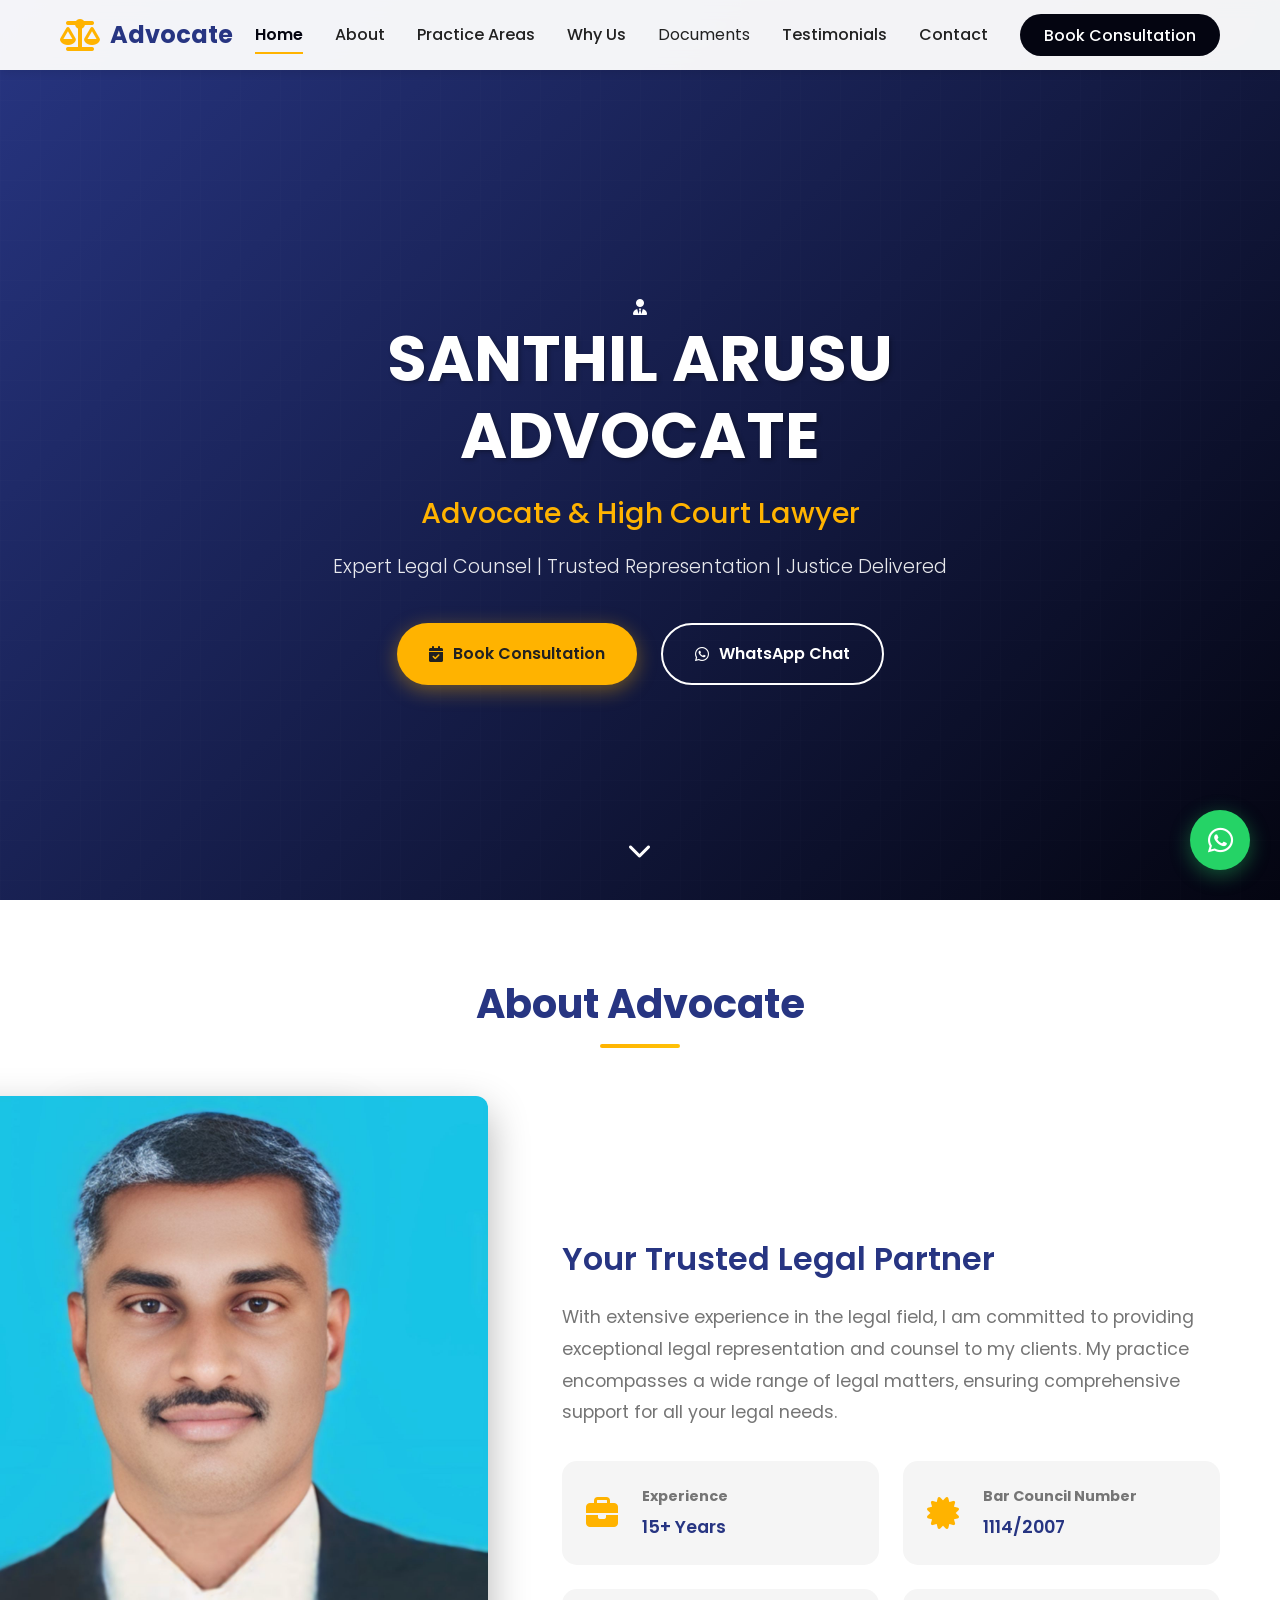
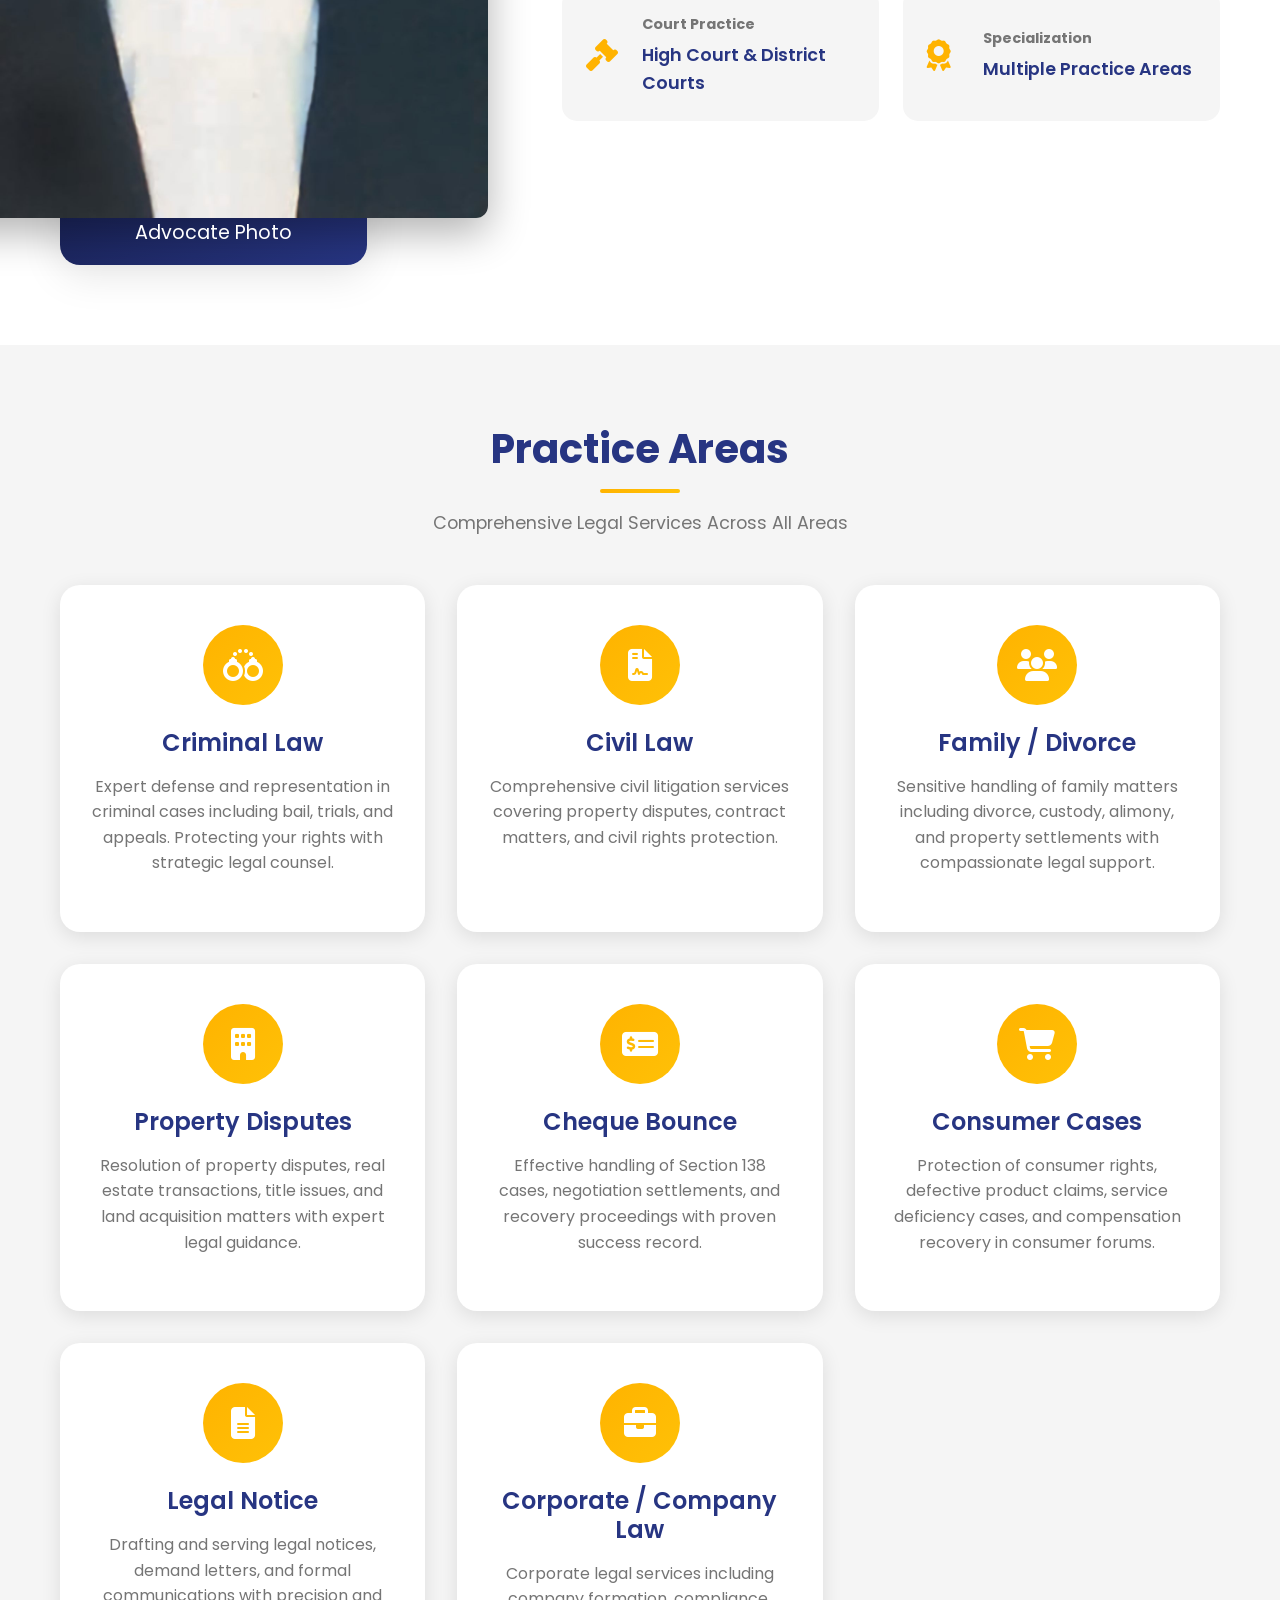
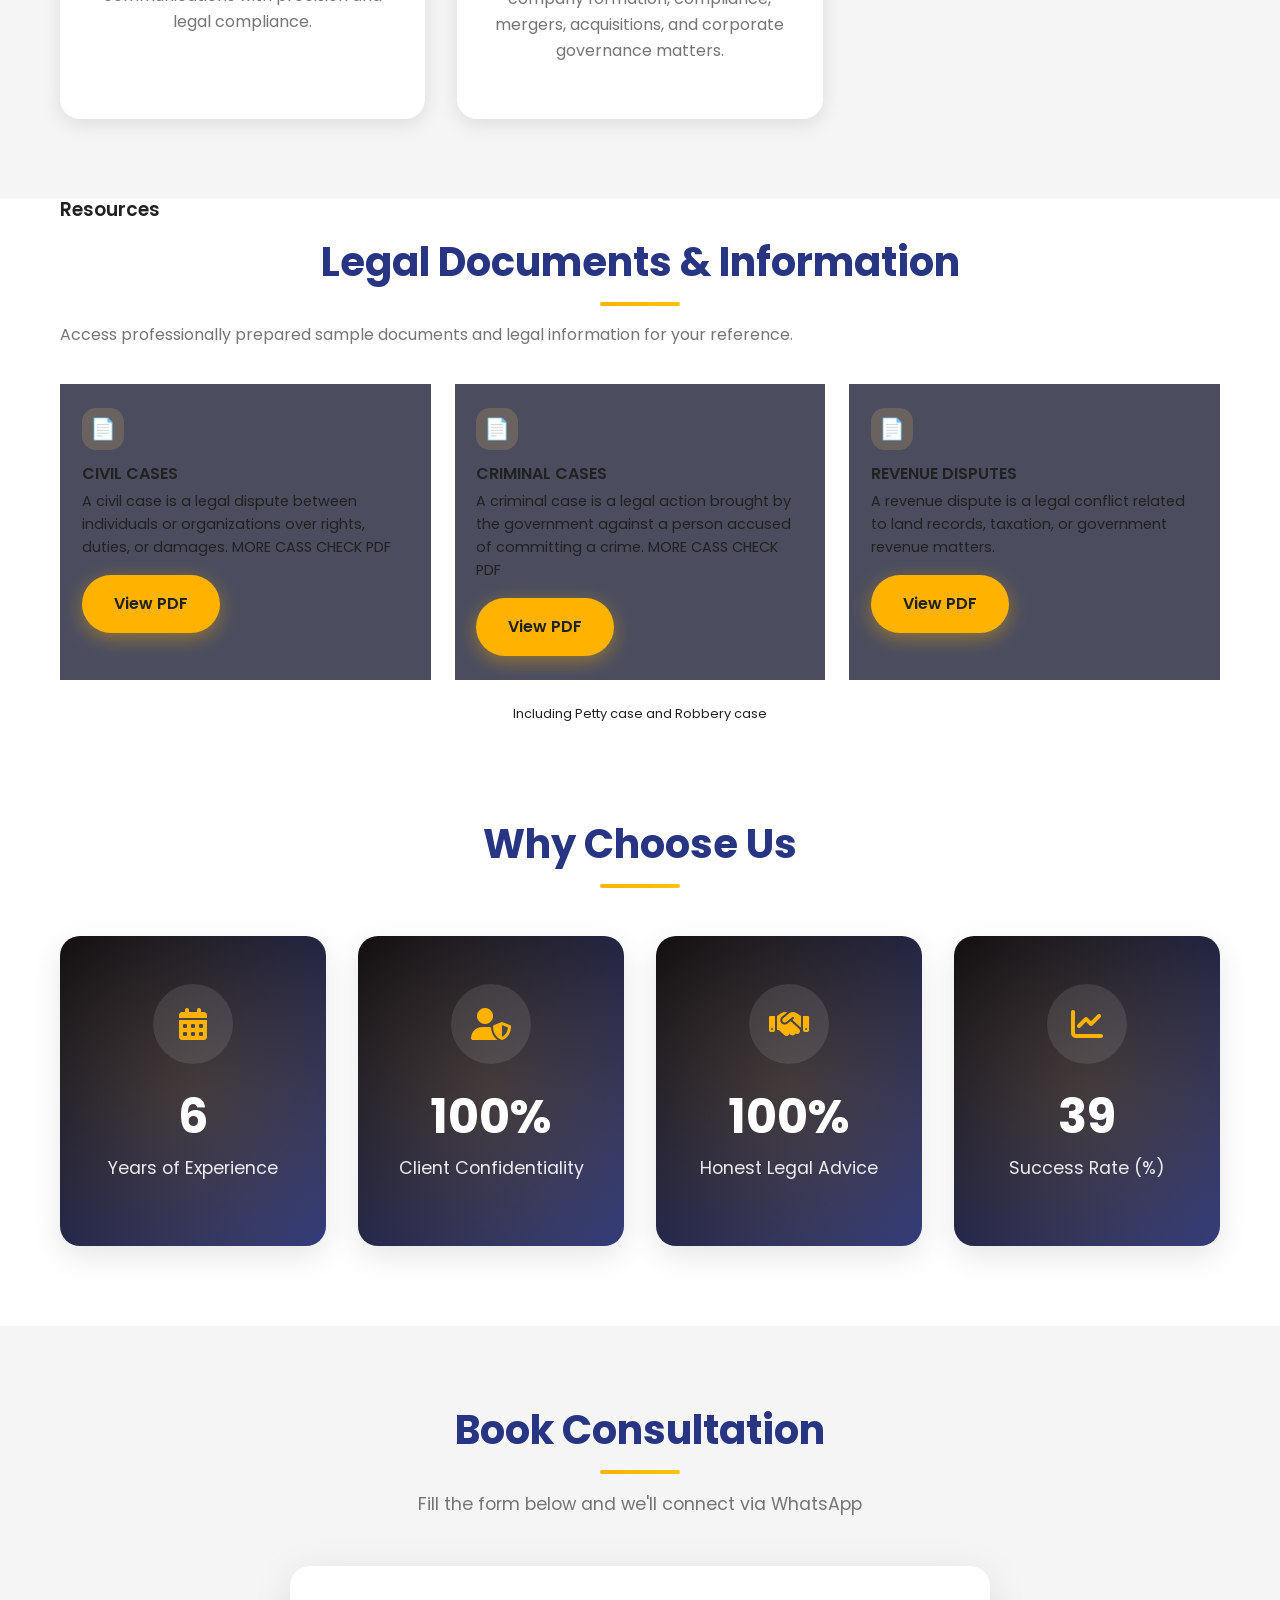
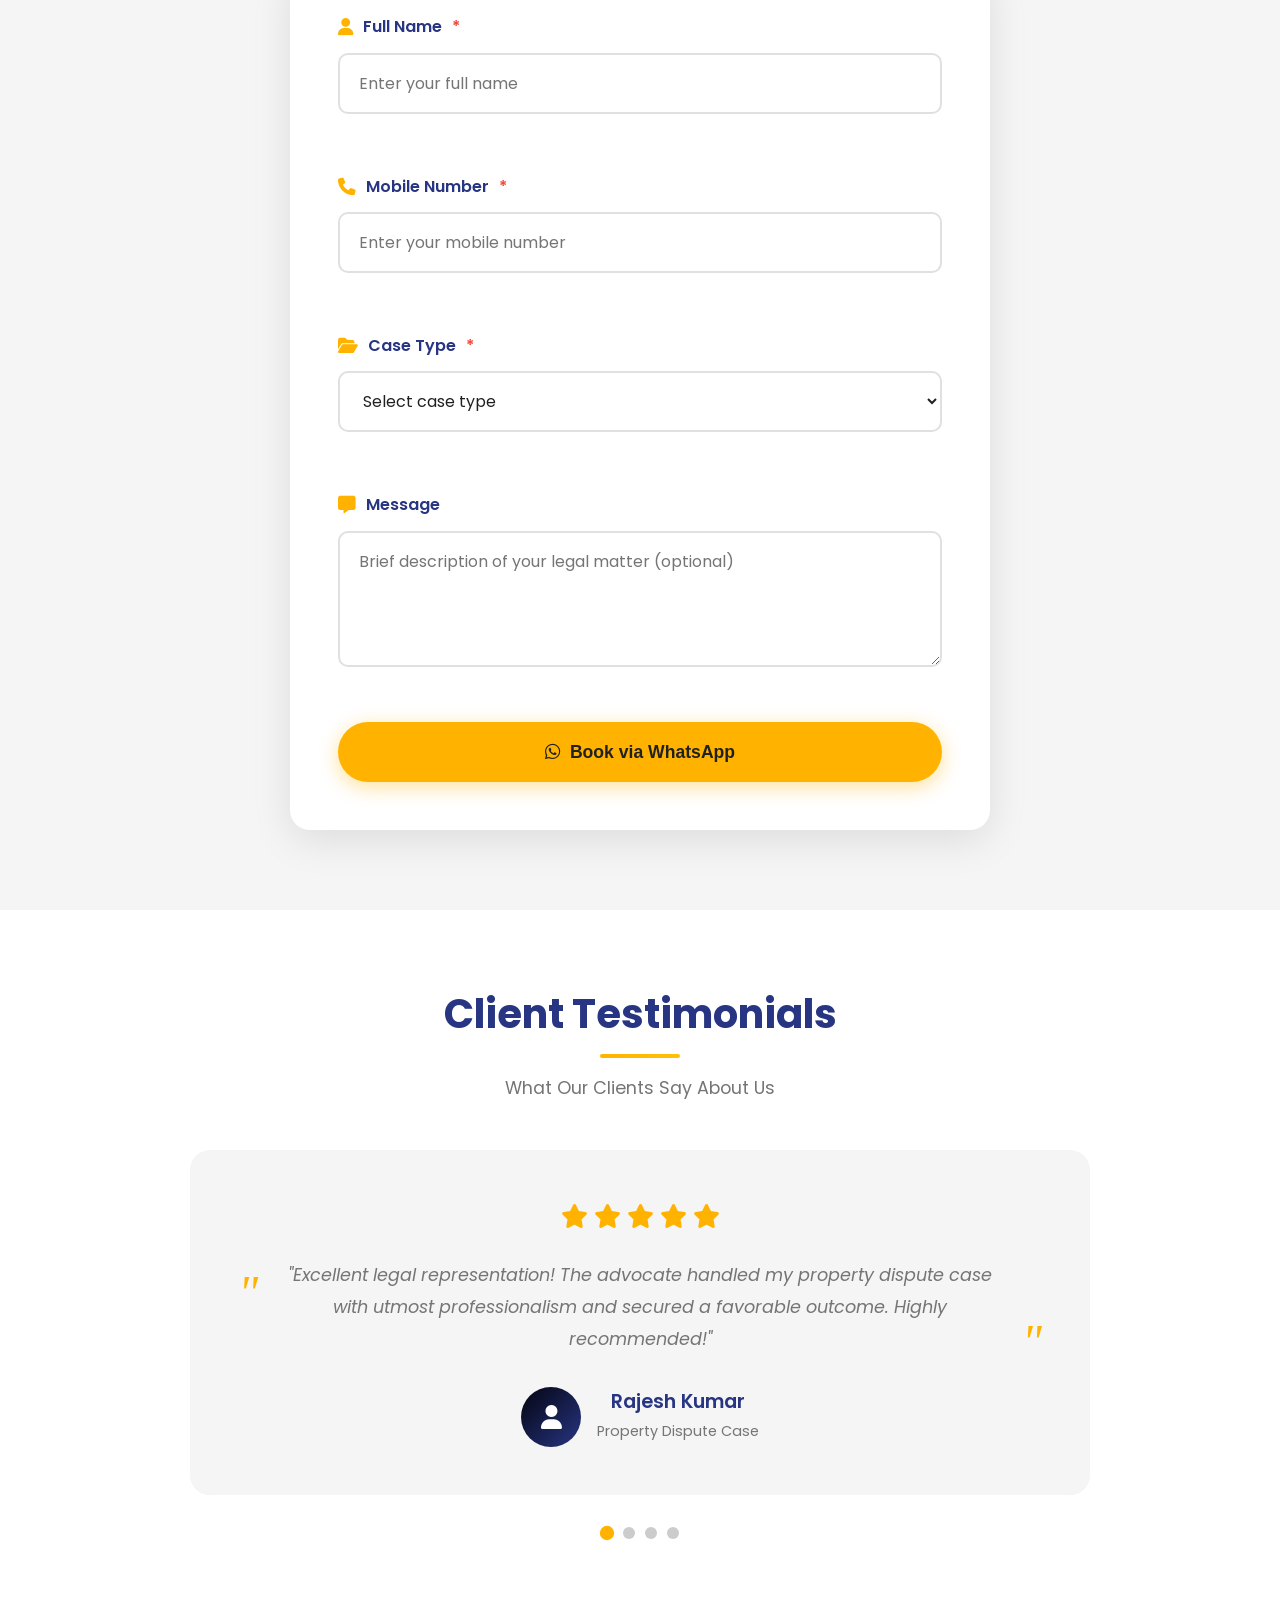
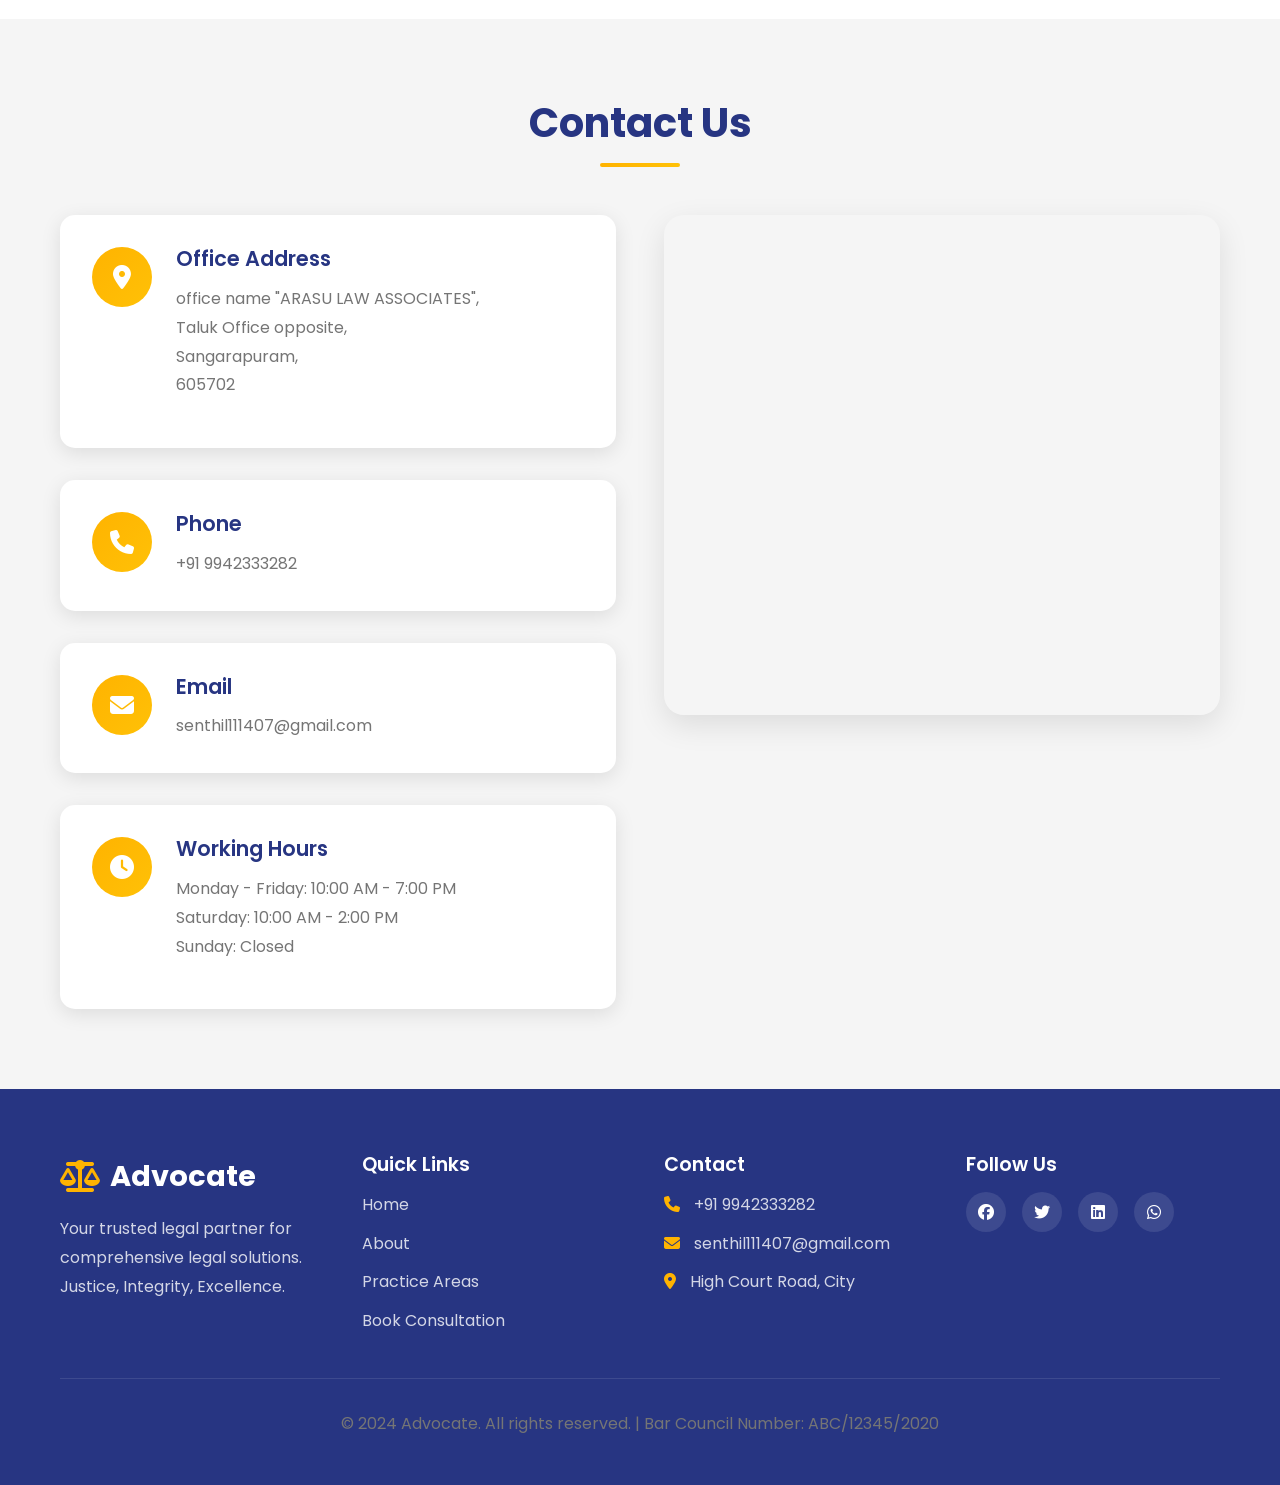
<file: index.html>
<!DOCTYPE html>
<html lang="en">
<head>
    <link rel="icon" href="_.jpeg">
    <meta charset="UTF-8">
    <meta name="viewport" content="width=device-width, initial-scale=1.0">
    <meta name="description" content="Professional Advocate & High Court Lawyer - Expert Legal Consultation Services">
    <title>Advocate Senthil Arusu | High Court Lawyer | Legal Consultation</title>
    <!-- Google Fonts -->
    <link rel="preconnect" href="https://fonts.googleapis.com">
    <link rel="preconnect" href="https://fonts.gstatic.com" crossorigin>
    <link href="https://fonts.googleapis.com/css2?family=Poppins:wght@300;400;500;600;700&family=Roboto:wght@300;400;500;700&display=swap" rel="stylesheet">
    
    <!-- Font Awesome for Icons -->
    <link rel="stylesheet" href="https://cdnjs.cloudflare.com/ajax/libs/font-awesome/6.4.0/css/all.min.css">
    
    <!-- Stylesheet -->
    <link rel="stylesheet" href="style.css">
</head>
<body>
    
    <!-- Navigation -->
    <nav class="navbar" id="navbar">
        <div class="container">
            <div class="nav-wrapper">
                <div class="logo">
                    <i class="fas fa-balance-scale"></i>
                    <span>Advocate </span>
                </div>
                <ul class="nav-menu" id="navMenu">
                    <li><a href="#home" class="nav-link">Home</a></li>
                    <li><a href="#about" class="nav-link">About</a></li>
                    <li><a href="#practice" class="nav-link">Practice Areas</a></li>
                    <li><a href="#why-us" class="nav-link">Why Us</a></li>
                    <li><a href="#documents">Documents</a></li>
                    <li><a href="#testimonials" class="nav-link">Testimonials</a></li>
                    <li><a href="#contact" class="nav-link">Contact</a></li>
                    <li><a href="#booking" class="nav-link btn-book">Book Consultation</a></li>
                </ul>
                <div class="hamburger" id="hamburger">
                    <span></span>
                    <span></span>
                    <span></span>
                </div>
            </div>
        </div>
    </nav>

    <!-- Hero Section -->
    <section id="home" class="hero">
        <div class="hero-overlay" ></div>
        <div class="container">
            <div class="hero-content">
                <div class="hero-text animate-fade-in">
                    <i class="fas fa-user-tie"></i>
                    <h1 class="hero-name">SANTHIL ARUSU ADVOCATE</h1>
                    <p class="hero-title">Advocate & High Court Lawyer</p>
                    <p class="hero-tagline">Expert Legal Counsel | Trusted Representation | Justice Delivered</p>
                    <div class="hero-buttons">
                        <a href="#booking" class="btn btn-primary">
                            <i class="fas fa-calendar-check"></i>
                            Book Consultation
                        </a>
                        <a href="https://wa.me/919942333282" target="_blank" class="btn btn-secondary">
                            <i class="fab fa-whatsapp"></i>
                            WhatsApp Chat
                        </a>
                    </div>
                </div>
            </div>
        </div>
        <div class="scroll-indicator">
            <i class="fas fa-chevron-down"></i>
        </div>
    </section>

    <!-- About Advocate Section -->
    <section id="about" class="about">
        <div class="container">
            <h2 class="section-title">About Advocate</h2>
            <div class="about-wrapper">
                <div class="about-image reveal-left">
                    <div class="image-placeholder">
                        <img src="IMAG.jpeg">
                        <p>Advocate Photo</p>
                    </div>
                </div>
                <div class="about-content reveal-right">
                    <h3>Your Trusted Legal Partner</h3>
                    <p class="about-description">
                        With extensive experience in the legal field, I am committed to providing 
                        exceptional legal representation and counsel to my clients. My practice 
                        encompasses a wide range of legal matters, ensuring comprehensive support 
                        for all your legal needs.
                    </p>
                    <div class="about-details">
                        <div class="detail-item">
                            <i class="fas fa-briefcase"></i>
                            <div>
                                <strong>Experience</strong>
                                <span>15+ Years</span>
                            </div>
                        </div>
                        <div class="detail-item">
                            <i class="fas fa-certificate"></i>
                            <div>
                                <strong>Bar Council Number</strong>
                                <span>1114/2007</span>
                            </div>
                        </div>
                        <div class="detail-item">
                            <i class="fas fa-gavel"></i>
                            <div>
                                <strong>Court Practice</strong>
                                <span>High Court & District Courts</span>
                            </div>
                        </div>
                        <div class="detail-item">
                            <i class="fas fa-award"></i>
                            <div>
                                <strong>Specialization</strong>
                                <span>Multiple Practice Areas</span>
                            </div>
                        </div>
                    </div>
                </div>
            </div>
        </div>
    </section>

    <!-- Practice Areas Section -->
    <section id="practice" class="practice-areas">
        <div class="container">
            <h2 class="section-title">Practice Areas</h2>
            <p class="section-subtitle">Comprehensive Legal Services Across All Areas</p>
            <div class="practice-grid">
                <!-- Criminal Law -->
                <div class="practice-card reveal-card">
                    <div class="card-icon">
                        <i class="fas fa-handcuffs"></i>
                    </div>
                    <h3>Criminal Law</h3>
                    <p>Expert defense and representation in criminal cases including bail, trials, and appeals. Protecting your rights with strategic legal counsel.</p>
                    <div class="card-glow"></div>
                </div>

                <!-- Civil Law -->
                <div class="practice-card reveal-card">
                    <div class="card-icon">
                        <i class="fas fa-file-contract"></i>
                    </div>
                    <h3>Civil Law</h3>
                    <p>Comprehensive civil litigation services covering property disputes, contract matters, and civil rights protection.</p>
                    <div class="card-glow"></div>
                </div>

                <!-- Family / Divorce -->
                <div class="practice-card reveal-card">
                    <div class="card-icon">
                        <i class="fas fa-users"></i>
                    </div>
                    <h3>Family / Divorce</h3>
                    <p>Sensitive handling of family matters including divorce, custody, alimony, and property settlements with compassionate legal support.</p>
                    <div class="card-glow"></div>
                </div>

                <!-- Property Disputes -->
                <div class="practice-card reveal-card">
                    <div class="card-icon">
                        <i class="fas fa-building"></i>
                    </div>
                    <h3>Property Disputes</h3>
                    <p>Resolution of property disputes, real estate transactions, title issues, and land acquisition matters with expert legal guidance.</p>
                    <div class="card-glow"></div>
                </div>

                <!-- Cheque Bounce -->
                <div class="practice-card reveal-card">
                    <div class="card-icon">
                        <i class="fas fa-money-check-alt"></i>
                    </div>
                    <h3>Cheque Bounce</h3>
                    <p>Effective handling of Section 138 cases, negotiation settlements, and recovery proceedings with proven success record.</p>
                    <div class="card-glow"></div>
                </div>

                <!-- Consumer Cases -->
                <div class="practice-card reveal-card">
                    <div class="card-icon">
                        <i class="fas fa-shopping-cart"></i>
                    </div>
                    <h3>Consumer Cases</h3>
                    <p>Protection of consumer rights, defective product claims, service deficiency cases, and compensation recovery in consumer forums.</p>
                    <div class="card-glow"></div>
                </div>

                <!-- Legal Notice -->
                <div class="practice-card reveal-card">
                    <div class="card-icon">
                        <i class="fas fa-file-alt"></i>
                    </div>
                    <h3>Legal Notice</h3>
                    <p>Drafting and serving legal notices, demand letters, and formal communications with precision and legal compliance.</p>
                    <div class="card-glow"></div>
                </div>

                <!-- Corporate / Company Law -->
                <div class="practice-card reveal-card">
                    <div class="card-icon">
                        <i class="fas fa-briefcase"></i>
                    </div>
                    <h3>Corporate / Company Law</h3>
                    <p>Corporate legal services including company formation, compliance, mergers, acquisitions, and corporate governance matters.</p>
                    <div class="card-glow"></div>
                </div>
            </div>
        </div>
    </section>
    
<!-- LEGAL DOCUMENTS (PDFs)-->
    <section id="documents" class="section documents-section">
      <div class="container">
        <h3 class="section-kicker text-center">Resources</h3>
        <h2 class="section-title text-center">Legal Documents &amp; Information</h2>
        <p class="section-text text-center section-intro">
          Access professionally prepared sample documents and legal information for your reference.
        </p>

        <div class="pdf-grid">
          <!-- PDF Card 1 -->
          <article class="pdf-card reveal-on-scroll" data-pdf="sample-legal-notice.pdf">
            <div class="pdf-icon">📄</div>
            <h3 class="pdf-title">CIVIL CASES</h3>
            <p class="pdf-text">
              A civil case is a legal dispute between individuals or organizations over rights, duties, or damages.        
              MORE CASS CHECK PDF
            </p>
            <div class="pdf-actions">
              <a href="Untitled document.pdf" class="btn btn-sm btn-primary" download>View PDF</a>
            </div>
          </article>

          <!-- PDF Card 2 -->
          <article class="pdf-card reveal-on-scroll delay-1" data-pdf="sample-agreement.pdf">
            <div class="pdf-icon">📄</div>
            <h3 class="pdf-title">CRIMINAL CASES</h3>
            <p class="pdf-text">
             A criminal case is a legal action brought by the government against a person accused of committing a crime.
             MORE CASS CHECK PDF
            </p>
            <div class="pdf-actions">
              <a href="Untitled document (1).pdf" class="btn btn-sm btn-primary" download>View PDF</a>
            </div>
          </article>

          <!-- PDF Card 3 -->
          <article class="pdf-card reveal-on-scroll delay-2" data-pdf="client-information-sheet.pdf">
            <div class="pdf-icon">📄</div>
            <h3 class="pdf-title">REVENUE DISPUTES</h3>
            <p class="pdf-text">
              
            A revenue dispute is a legal conflict related to land records, taxation, or government revenue matters.

            </p>
            <div class="pdf-actions">
              <a href="https://www.google.com/search?q=revenue+court+case+status+tamilnadu&sca_esv=b9266a0addfdcf78&sxsrf=ANbL-n4u-S_v5MKYDhdP91PAhj8GOIAnEQ%3A1768394823237&ei=R5Bnaf-ODvuanesPycCogAU&oq=REVENUE+DISPUTES&gs_lp=[base64]&sclient=gws-wiz-serp" class="btn btn-sm btn-primary" download>View PDF</a>
            </div>
          </article>
        </div>

        <p class="pdf-note">
          <!-- Note to make it easy for client/developer to replace PDFs later -->
          Including Petty case and Robbery case
        </p>
      </div>
    </section>
    <!-- Why Choose Us Section -->
    <section id="why-us" class="why-us">
        <div class="container">
            <h2 class="section-title">Why Choose Us</h2>
            <div class="why-grid">
                <div class="why-card reveal-card">
                    <div class="why-icon">
                        <i class="fas fa-calendar-alt"></i>
                    </div>
                    <h3 class="counter" data-target="15">0</h3>
                    <p>Years of Experience</p>
                </div>
                <div class="why-card reveal-card">
                    <div class="why-icon">
                        <i class="fas fa-user-shield"></i>
                    </div>
                    <h3>100%</h3>
                    <p>Client Confidentiality</p>
                </div>
                <div class="why-card reveal-card">
                    <div class="why-icon">
                        <i class="fas fa-handshake"></i>
                    </div>
                    <h3>100%</h3>
                    <p>Honest Legal Advice</p>
                </div>
                <div class="why-card reveal-card">
                    <div class="why-icon">
                        <i class="fas fa-chart-line"></i>
                    </div>
                    <h3 class="counter" data-target="95">0</h3>
                    <p>Success Rate (%)</p>
                </div>
            </div>
        </div>
    </section>

    <!-- Consultation Booking Form Section -->
    <section id="booking" class="booking">
        <div class="container">
            <h2 class="section-title">Book Consultation</h2>
            <p class="section-subtitle">Fill the form below and we'll connect via WhatsApp</p>
            <div class="booking-wrapper">
                <form id="consultationForm" class="booking-form">
                    <div class="form-group">
                        <label for="fullName">
                            <i class="fas fa-user"></i>
                            Full Name <span class="required">*</span>
                        </label>
                        <input 
                            type="text" 
                            id="fullName" 
                            name="fullName" 
                            placeholder="Enter your full name"
                            required
                        >
                        <span class="error-message" id="nameError"></span>
                    </div>

                    <div class="form-group">
                        <label for="mobileNumber">
                            <i class="fas fa-phone"></i>
                            Mobile Number <span class="required">*</span>
                        </label>
                        <input 
                            type="tel" 
                            id="mobileNumber" 
                            name="mobileNumber" 
                            placeholder="Enter your mobile number"
                            pattern="[0-9]{10}"
                            maxlength="10"
                            required
                        >
                        <span class="error-message" id="mobileError"></span>
                    </div>

                    <div class="form-group">
                        <label for="caseType">
                            <i class="fas fa-folder-open"></i>
                            Case Type <span class="required">*</span>
                        </label>
                        <select id="caseType" name="caseType" required>
                            <option value="">Select case type</option>
                            <option value="Criminal Law">Criminal Law</option>
                            <option value="Civil Law">Civil Law</option>
                            <option value="Family / Divorce">Family / Divorce</option>
                            <option value="Property Disputes">Property Disputes</option>
                            <option value="Cheque Bounce">Cheque Bounce</option>
                            <option value="Consumer Cases">Consumer Cases</option>
                            <option value="Legal Notice">Legal Notice</option>
                            <option value="Corporate / Company Law">Corporate / Company Law</option>
                            <option value="Other">Other</option>
                        </select>
                        <span class="error-message" id="caseError"></span>
                    </div>

                    <div class="form-group">
                        <label for="message">
                            <i class="fas fa-comment-alt"></i>
                            Message
                        </label>
                        <textarea 
                            id="message" 
                            name="message" 
                            rows="4"
                            placeholder="Brief description of your legal matter (optional)"
                        ></textarea>
                    </div>

                    <button type="submit" class="btn btn-primary btn-submit">
                        <i class="fab fa-whatsapp"></i>
                        Book via WhatsApp
                    </button>
                </form>
            </div>
        </div>
    </section>

    <!-- Testimonials Section -->
    <section id="testimonials" class="testimonials">
        <div class="container">
            <h2 class="section-title">Client Testimonials</h2>
            <p class="section-subtitle">What Our Clients Say About Us</p>
            <div class="testimonial-slider">
                <div class="testimonial-track" id="testimonialTrack">
                    <!-- Testimonial 1 -->
                    <div class="testimonial-card active">
                        <div class="testimonial-content">
                            <div class="stars">
                                <i class="fas fa-star"></i>
                                <i class="fas fa-star"></i>
                                <i class="fas fa-star"></i>
                                <i class="fas fa-star"></i>
                                <i class="fas fa-star"></i>
                            </div>
                            <p class="testimonial-text">
                                "Excellent legal representation! The advocate handled my property dispute 
                                case with utmost professionalism and secured a favorable outcome. Highly recommended!"
                            </p>
                            <div class="testimonial-author">
                                <div class="author-avatar">
                                    <i class="fas fa-user"></i>
                                </div>
                                <div class="author-info">
                                    <h4>Rajesh Kumar</h4>
                                    <span>Property Dispute Case</span>
                                </div>
                            </div>
                        </div>
                    </div>

                    <!-- Testimonial 2 -->
                    <div class="testimonial-card">
                        <div class="testimonial-content">
                            <div class="stars">
                                <i class="fas fa-star"></i>
                                <i class="fas fa-star"></i>
                                <i class="fas fa-star"></i>
                                <i class="fas fa-star"></i>
                                <i class="fas fa-star"></i>
                            </div>
                            <p class="testimonial-text">
                                "Professional, honest, and reliable. Helped me navigate through a complex 
                                divorce case with sensitivity and expertise. Grateful for the support!"
                            </p>
                            <div class="testimonial-author">
                                <div class="author-avatar">
                                    <i class="fas fa-user"></i>
                                </div>
                                <div class="author-info">
                                    <h4>Priya Sharma</h4>
                                    <span>Family Law Case</span>
                                </div>
                            </div>
                        </div>
                    </div>

                    <!-- Testimonial 3 -->
                    <div class="testimonial-card">
                        <div class="testimonial-content">
                            <div class="stars">
                                <i class="fas fa-star"></i>
                                <i class="fas fa-star"></i>
                                <i class="fas fa-star"></i>
                                <i class="fas fa-star"></i>
                                <i class="fas fa-star"></i>
                            </div>
                            <p class="testimonial-text">
                                "Outstanding service in my cheque bounce case. Quick response, clear 
                                communication, and successful resolution. Thank you for your expertise!"
                            </p>
                            <div class="testimonial-author">
                                <div class="author-avatar">
                                    <i class="fas fa-user"></i>
                                </div>
                                <div class="author-info">
                                    <h4>Amit Patel</h4>
                                    <span>Cheque Bounce Case</span>
                                </div>
                            </div>
                        </div>
                    </div>

                    <!-- Testimonial 4 -->
                    <div class="testimonial-card">
                        <div class="testimonial-content">
                            <div class="stars">
                                <i class="fas fa-star"></i>
                                <i class="fas fa-star"></i>
                                <i class="fas fa-star"></i>
                                <i class="fas fa-star"></i>
                                <i class="fas fa-star"></i>
                            </div>
                            <p class="testimonial-text">
                                "Expert legal counsel and representation. The advocate provided honest 
                                advice and achieved a successful outcome in my consumer case. Very satisfied!"
                            </p>
                            <div class="testimonial-author">
                                <div class="author-avatar">
                                    <i class="fas fa-user"></i>
                                </div>
                                <div class="author-info">
                                    <h4>Sunita Devi</h4>
                                    <span>Consumer Case</span>
                                </div>
                            </div>
                        </div>
                    </div>
                </div>
                <div class="testimonial-dots">
                    <span class="dot active" data-slide="0"></span>
                    <span class="dot" data-slide="1"></span>
                    <span class="dot" data-slide="2"></span>
                    <span class="dot" data-slide="3"></span>
                </div>
            </div>
        </div>
    </section>

    <!-- Contact Section -->
    <section id="contact" class="contact">
        <div class="container">
            <h2 class="section-title">Contact Us</h2>
            <div class="contact-wrapper">
                <div class="contact-info">
                    <div class="contact-item reveal-left">
                        <div class="contact-icon">
                            <i class="fas fa-map-marker-alt"></i>
                        </div>
                        <div class="contact-details">
                            <h3>Office Address</h3>
                            <p>office name
                            "ARASU LAW ASSOCIATES",<br>
                            Taluk Office opposite,<br>
                            Sangarapuram,<br>
                            605702</p>
                        </div>
                    </div>

                    <div class="contact-item reveal-left">
                        <div class="contact-icon">
                            <i class="fas fa-phone"></i>
                        </div>
                        <div class="contact-details">
                            <h3>Phone</h3>
                            <a href="tel:+919942333282">+91 9942333282</a>
                            <a href="tel:+911234567890"></a>
                        </div>
                    </div>

                    <div class="contact-item reveal-left">
                        <div class="contact-icon">
                            <i class="fas fa-envelope"></i>
                        </div>
                        <div class="contact-details">
                            <h3>Email</h3>
                            <a href="mailto:senthil111407@gmail.com">senthil111407@gmail.com</a>
                            <a href="mailto:legal@example.com"></a>
                        </div>
                    </div>

                    <div class="contact-item reveal-left">
                        <div class="contact-icon">
                            <i class="fas fa-clock"></i>
                        </div>
                        <div class="contact-details">
                            <h3>Working Hours</h3>
                            <p>Monday - Friday: 10:00 AM - 7:00 PM<br>
                            Saturday: 10:00 AM - 2:00 PM<br>
                            Sunday: Closed</p>
                        </div>
                    </div>
                </div>

                <div class="contact-map reveal-right">
                    <iframe 
                        src="https://www.google.com/maps/place/Taluk+Office,Sankarapuram/@11.8759848,78.9099405,15z/data=!3m1!4b1!4m6!3m5!1s0x3bac9d9c04b25097:0x17059b816d78f394!8m2!3d11.875985!4d78.9202402!16s%2Fg%2F11qps29mzb?entry=ttu&g_ep=EgoyMDI2MDEwNy4wIKXMDSoKLDEwMDc5MjA2N0gBUAM%3D"
                        width="100%" 
                        height="100%" 
                        style="border:0;" 
                        allowfullscreen="" 
                        loading="lazy" 
                        referrerpolicy="no-referrer-when-downgrade"
                        title="Office Location"
                    ></iframe>
                </div>
            </div>
        </div>
    </section>

    <!-- Footer -->
    <footer class="footer">
        <div class="container">
            <div class="footer-content">
                <div class="footer-section">
                    <div class="footer-logo">
                        <i class="fas fa-balance-scale"></i>
                        <span>Advocate</span>
                    </div>
                    <p>Your trusted legal partner for comprehensive legal solutions. Justice, Integrity, Excellence.</p>
                </div>
                <div class="footer-section">
                    <h4>Quick Links</h4>
                    <ul>
                        <li><a href="#home">Home</a></li>
                        <li><a href="#about">About</a></li>
                        <li><a href="#practice">Practice Areas</a></li>
                        <li><a href="#booking">Book Consultation</a></li>
                    </ul>
                </div>
                <div class="footer-section">
                    <h4>Contact</h4>
                    <ul>
                        <li><i class="fas fa-phone"></i> +91 9942333282</li>
                        <li><i class="fas fa-envelope"></i> senthil111407@gmail.com</li>
                        <li><i class="fas fa-map-marker-alt"></i> High Court Road, City</li>
                    </ul>
                </div>
                <div class="footer-section">
                    <h4>Follow Us</h4>
                    <div class="social-links">
                        <a href="#" aria-label="Facebook"><i class="fab fa-facebook"></i></a>
                        <a href="#" aria-label="Twitter"><i class="fab fa-twitter"></i></a>
                        <a href="#" aria-label="LinkedIn"><i class="fab fa-linkedin"></i></a>
                        <a href="https://wa.me/919942333282" target="_blank" aria-label="WhatsApp"><i class="fab fa-whatsapp"></i></a>
                    </div>
                </div>
            </div>
            <div class="footer-bottom">
                <p>&copy; 2024 Advocate. All rights reserved. | Bar Council Number: ABC/12345/2020</p>
            </div>
        </div>
    </footer>

    <!-- Floating WhatsApp Button -->
    <a href="https://wa.me/919942333282" target="_blank" class="floating-whatsapp" aria-label="Chat on WhatsApp">
        <i class="fab fa-whatsapp"></i>
        <span class="tooltip">Chat with us</span>
    </a>

    <!-- Back to Top Button -->
    <button id="backToTop" class="back-to-top" aria-label="Back to top">
        <i class="fas fa-arrow-up"></i>
    </button>

    <!-- JavaScript -->
    <script src="script.js"></script>
</body>
</html>
</file>
<file: style.css>
/* ============================================
   PREMIUM ADVOCATE WEBSITE - CSS STYLESHEET
   Professional Law Firm Design
   Color Theme: Dark Blue + Gold + White
   ============================================ */

/* ============================================
   CSS RESET & GLOBAL STYLES
   ============================================ */

* {
    margin: 0;
    padding: 0;
    box-sizing: border-box;
}

:root {
    /* Color Palette */
    --primary-dark: #273582;
    --primary-blue: #040511;
    --accent-gold: #ffb300;
    --gold-light: #ffc107;
    --white: #ffffff;
    --light-gray: #f5f5f5;
    --text-dark: #212121;
    --text-gray: #757575;
    --shadow: rgba(0, 0, 0, 0.1);
    --shadow-heavy: rgba(0, 0, 0, 0.2);
    
    /* Typography */
    --font-primary: 'Poppins', sans-serif;
    --font-secondary: 'Roboto', sans-serif;
    
    /* Spacing */
    --container-width: 1200px;
    --section-padding: 80px 0;
    
    /* Transitions */
    --transition: all 0.3s ease;
    --transition-slow: all 0.5s ease;
}

html {
    scroll-behavior: smooth;
    font-size: 16px;
}

body {
    font-family: var(--font-primary);
    font-weight: 400;
    line-height: 1.6;
    color: var(--text-dark);
    background-color: var(--white);
    overflow-x: hidden;
}

/* ============================================
   TYPOGRAPHY
   ============================================ */

h1, h2, h3, h4, h5, h6 {
    font-weight: 600;
    line-height: 1.2;
    color: var(--text-dark);
    margin-bottom: 1rem;
}

p {
    margin-bottom: 1rem;
    color: var(--text-gray);
}

a {
    text-decoration: none;
    color: inherit;
    transition: var(--transition);
}

/* ============================================
   UTILITY CLASSES
   ============================================ */

.container {
    max-width: var(--container-width);
    margin: 0 auto;
    padding: 0 20px;
}

.section-title {
    font-size: 2.5rem;
    font-weight: 700;
    text-align: center;
    margin-bottom: 1rem;
    color: var(--primary-dark);
    position: relative;
    padding-bottom: 20px;
}

.section-title::after {
    content: '';
    position: absolute;
    bottom: 0;
    left: 50%;
    transform: translateX(-50%);
    width: 80px;
    height: 4px;
    background: linear-gradient(90deg, var(--accent-gold), var(--gold-light));
    border-radius: 2px;
}

.section-subtitle {
    text-align: center;
    font-size: 1.1rem;
    color: var(--text-gray);
    margin-bottom: 3rem;
}

.required {
    color: #f44336;
}

/* ============================================
   NAVIGATION BAR
   ============================================ */

.navbar {
    position: fixed;
    top: 0;
    left: 0;
    width: 100%;
    background: rgba(255, 255, 255, 0.95);
    backdrop-filter: blur(10px);
    box-shadow: 0 2px 10px var(--shadow);
    z-index: 1000;
    transition: var(--transition);
}

.navbar.scrolled {
    background: rgba(255, 255, 255, 0.98);
    box-shadow: 0 4px 20px var(--shadow-heavy);
}

.nav-wrapper {
    display: flex;
    justify-content: space-between;
    align-items: center;
    padding: 1rem 0;
}

.logo {
    display: flex;
    align-items: center;
    gap: 10px;
    font-size: 1.5rem;
    font-weight: 700;
    color: var(--primary-dark);
}

.logo i {
    font-size: 2rem;
    color: var(--accent-gold);
}

.nav-menu {
    display: flex;
    list-style: none;
    align-items: center;
    gap: 2rem;
}

.nav-link {
    font-weight: 500;
    color: var(--text-dark);
    position: relative;
    padding: 0.5rem 0;
    transition: var(--transition);
}

.nav-link:hover {
    color: var(--primary-blue);
}

.nav-link::after {
    content: '';
    position: absolute;
    bottom: 0;
    left: 0;
    width: 0;
    height: 2px;
    background: var(--accent-gold);
    transition: var(--transition);
}

.nav-link:hover::after {
    width: 100%;
}

.nav-link.active {
    color: var(--primary-blue);
    font-weight: 600;
}

.nav-link.active::after {
    width: 100%;
}

.nav-link.btn-book {
    background: var(--primary-blue);
    color: var(--white);
    padding: 0.6rem 1.5rem;
    border-radius: 25px;
    transition: var(--transition);
}

.nav-link.btn-book:hover {
    background: var(--primary-dark);
    transform: translateY(-2px);
    box-shadow: 0 5px 15px var(--shadow);
}

.nav-link.btn-book::after {
    display: none;
}

.hamburger {
    display: none;
    flex-direction: column;
    cursor: pointer;
    gap: 5px;
}

.hamburger span {
    width: 25px;
    height: 3px;
    background: var(--primary-dark);
    border-radius: 3px;
    transition: var(--transition);
}

/* ============================================
   HERO SECTION
   ============================================ */

.hero {
    position: relative;
    min-height: 100vh;
    display: flex;
    align-items: center;
    justify-content: center;
    background: linear-gradient(135deg, var(--primary-dark) 0%, var(--primary-blue) 100%);
    color: var(--white);
    overflow: hidden;
    padding-top: 80px;
}

.hero-overlay {
    position: absolute;
    top: 0;
    left: 0;
    width: 100%;
    height: 100%;
    background: url('data:image/svg+xml,<svg width="100" height="100" xmlns="http://www.w3.org/2000/svg"><defs><pattern id="grid" width="40" height="40" patternUnits="userSpaceOnUse"><path d="M 40 0 L 0 0 0 40" fill="none" stroke="rgba(255,255,255,0.05)" stroke-width="1"/></pattern></defs><rect width="100" height="100" fill="url(%23grid)"/></svg>');
    opacity: 0.3;
}

.hero-content {
    position: relative;
    z-index: 2;
    text-align: center;
    max-width: 800px;
    padding: 2rem;
}

.hero-text {
    animation: fadeInUp 1s ease-out;
}

.hero-name {
    font-size: 4rem;
    font-weight: 700;
    margin-bottom: 1rem;
    color: var(--white);
    text-shadow: 2px 2px 4px rgba(0, 0, 0, 0.3);
}

.hero-title {
    font-size: 1.8rem;
    margin-bottom: 1rem;
    color: var(--accent-gold);
    font-weight: 500;
}

.hero-tagline {
    font-size: 1.2rem;
    margin-bottom: 2.5rem;
    color: rgba(255, 255, 255, 0.9);
    font-weight: 300;
}

.hero-buttons {
    display: flex;
    gap: 1.5rem;
    justify-content: center;
    flex-wrap: wrap;
}

.btn {
    display: inline-flex;
    align-items: center;
    gap: 10px;
    padding: 1rem 2rem;
    font-size: 1rem;
    font-weight: 600;
    border-radius: 50px;
    transition: var(--transition);
    cursor: pointer;
    border: none;
    text-decoration: none;
}

.btn-primary {
    background: var(--accent-gold);
    color: var(--text-dark);
    box-shadow: 0 5px 20px rgba(255, 179, 0, 0.4);
}

.btn-primary:hover {
    background: var(--gold-light);
    transform: translateY(-3px);
    box-shadow: 0 8px 30px rgba(255, 179, 0, 0.5);
}

.btn-secondary {
    background: transparent;
    color: var(--white);
    border: 2px solid var(--white);
}

.btn-secondary:hover {
    background: var(--white);
    color: var(--primary-dark);
    transform: translateY(-3px);
}

.scroll-indicator {
    position: absolute;
    bottom: 30px;
    left: 50%;
    transform: translateX(-50%);
    animation: bounce 2s infinite;
    color: var(--white);
    font-size: 1.5rem;
    z-index: 2;
}

/* ============================================
   ABOUT SECTION
   ============================================ */

.about {
    padding: var(--section-padding);
    background: var(--white);
}

.about-wrapper {
    display: grid;
    grid-template-columns: 1fr 1.5fr;
    gap: 4rem;
    align-items: center;
    margin-top: 3rem;
}

.about-image img {
  width: 1000%;
  max-width: 550px;
  height: auto;
  border-radius: 12px;
  box-shadow: 0 15px 40px rgba(0, 0, 0, 0.3);
  object-fit: cover;
}

.image-placeholder {
    width: 70%;
    aspect-ratio: 1;
    background: linear-gradient(135deg, var(--primary-blue), var(--primary-dark));
    border-radius: 20px;
    display: flex;
    flex-direction: column;
    align-items: center;
    justify-content: center;
    color: var(--white);
    box-shadow: 0 10px 40px var(--shadow);
    transition: var(--transition-slow);
}

.image-placeholder:hover {
    transform: translateY(-10px);
    box-shadow: 0 20px 60px var(--shadow-heavy);
}

.image-placeholder i {
    font-size: 5rem;
    margin-bottom: 1rem;
    color: var(--accent-gold);
}

.image-placeholder p {
    font-size: 1.2rem;
    color: var(--white);
}

.about-content h3 {
    font-size: 2rem;
    color: var(--primary-dark);
    margin-bottom: 1.5rem;
}

.about-description {
    font-size: 1.1rem;
    line-height: 1.8;
    margin-bottom: 2rem;
    color: var(--text-gray);
}

.about-details {
    display: grid;
    grid-template-columns: repeat(2, 1fr);
    gap: 1.5rem;
}

.detail-item {
    display: flex;
    align-items: center;
    gap: 1rem;
    padding: 1.5rem;
    background: var(--light-gray);
    border-radius: 15px;
    transition: var(--transition);
}

.detail-item:hover {
    background: var(--primary-blue);
    color: var(--white);
    transform: translateX(10px);
}

.detail-item:hover i,
.detail-item:hover strong,
.detail-item:hover span {
    color: var(--white);
}

.detail-item i {
    font-size: 2rem;
    color: var(--accent-gold);
    min-width: 40px;
}

.detail-item div {
    display: flex;
    flex-direction: column;
}

.detail-item strong {
    font-size: 0.9rem;
    color: var(--text-gray);
    margin-bottom: 0.3rem;
}

.detail-item span {
    font-size: 1.1rem;
    font-weight: 600;
    color: var(--primary-dark);
}

/* ============================================
   PRACTICE AREAS SECTION
   ============================================ */

.practice-areas {
    padding: var(--section-padding);
    background: var(--light-gray);
}

.practice-grid {
    display: grid;
    grid-template-columns: repeat(auto-fit, minmax(280px, 1fr));
    gap: 2rem;
    margin-top: 3rem;
}

.practice-card {
    position: relative;
    background: var(--white);
    padding: 2.5rem 2rem;
    border-radius: 20px;
    text-align: center;
    box-shadow: 0 5px 20px var(--shadow);
    transition: var(--transition-slow);
    overflow: hidden;
    cursor: pointer;
}

.practice-card::before {
    content: '';
    position: absolute;
    top: 0;
    left: 0;
    width: 100%;
    height: 100%;
    background: linear-gradient(135deg, var(--primary-blue), var(--primary-dark));
    opacity: 0;
    transition: var(--transition-slow);
}

.practice-card:hover {
    transform: translateY(-10px);
    box-shadow: 0 15px 40px var(--shadow-heavy);
}

.practice-card:hover::before {
    opacity: 1;
}

.practice-card:hover .card-icon,
.practice-card:hover h3,
.practice-card:hover p {
    color: var(--white);
    position: relative;
    z-index: 2;
}

.card-icon {
    width: 80px;
    height: 80px;
    margin: 0 auto 1.5rem;
    background: linear-gradient(135deg, var(--accent-gold), var(--gold-light));
    border-radius: 50%;
    display: flex;
    align-items: center;
    justify-content: center;
    font-size: 2rem;
    color: var(--white);
    transition: var(--transition-slow);
    position: relative;
    z-index: 2;
}

.practice-card:hover .card-icon {
    background: var(--white);
    color: var(--primary-dark);
    transform: scale(1.1) rotate(5deg);
}

.practice-card h3 {
    font-size: 1.5rem;
    margin-bottom: 1rem;
    color: var(--primary-dark);
    transition: var(--transition);
    position: relative;
    z-index: 2;
}

.practice-card p {
    line-height: 1.6;
    color: var(--text-gray);
    transition: var(--transition);
    position: relative;
    z-index: 2;
}

.card-glow {
    position: absolute;
    top: -50%;
    left: -50%;
    width: 200%;
    height: 200%;
    background: radial-gradient(circle, rgba(255, 179, 0, 0.3) 0%, transparent 70%);
    opacity: 0;
    transition: var(--transition-slow);
    pointer-events: none;
}

.practice-card:hover .card-glow {
    opacity: 1;
    animation: glow 2s ease-in-out infinite;
}

.documents-section .pdf-grid {
  margin-top: 2.3rem;
  display: grid;
  grid-template-columns: repeat(3, minmax(0, 1fr));
  gap: 1.5rem;
}

.pdf-card {
  padding: 1.5rem 1.35rem;
  border-radius: var(--radius-md);
  background: rgba(68, 70, 89, 0.96);
  border: 1px solid var(--border-subtle);
  box-shadow: var(--shadow-card);
  transition: transform var(--transition-med), box-shadow var(--transition-med), border-color var(--transition-med),
    background var(--transition-med);
}

.pdf-card:hover {
  transform: translateY(-5px);
  border-color: rgba(244, 193, 93, 0.7);
  background: radial-gradient(circle at top, rgba(233, 231, 227, 0.14), rgba(5, 8, 25, 0.98));
  box-shadow: 0 20px 48px rgba(223, 228, 228, 0.85);
}

.pdf-icon {
  width: 42px;
  height: 42px;
  border-radius: 14px;
  background: rgba(244, 193, 93, 0.18);
  display: inline-flex;
  align-items: center;
  justify-content: center;
  margin-bottom: 0.9rem;
  font-size: 1.3rem;
}

.pdf-title {
  font-size: 1rem;
  margin: 0 0 0.4rem;
}

.pdf-text {
  margin: 0 0 1rem;
  font-size: 0.9rem;
  color: var(--text-muted);
}

.pdf-actions {
  display: flex;
  gap: 0.6rem;
  flex-wrap: wrap;
}

.pdf-note {
  margin-top: 1.5rem;
  font-size: 0.8rem;
  color: var(--text-soft);
  text-align: center;
}

.why-grid {
  margin-top: 2rem;
  display: grid;
  grid-template-columns: minmax(0, 1.05fr) minmax(0, 1.55fr);
  gap: 2.4rem;
  align-items: center;
}

.why-counters {
  display: grid;
  grid-template-columns: repeat(2, minmax(0, 1fr));
  gap: 1.2rem;
}

.counter-item {
  padding: 1.4rem 1.2rem;
  border-radius: var(--radius-md);
  background: rgba(7, 11, 29, 0.96);
  border: 1px solid rgba(244, 193, 93, 0.12);
  box-shadow: var(--shadow-card);
}

.counter-number {
  display: inline-block;
  font-size: 1.8rem;
  font-weight: 600;
  color: var(--accent-gold);
  margin-bottom: 0.3rem;
}

.counter-label {
  display: block;
  font-size: 0.85rem;
  color: var(--text-muted);
}

.counter-label.sub {
  font-size: 0.75rem;
  color: var(--text-soft);
}

.why-list {
  list-style: none;
  margin: 0;
  padding: 0;
  display: grid;
  grid-template-columns: repeat(2, minmax(0, 1fr));
  gap: 1.5rem 1.7rem;
}

.why-list h3 {
  font-size: 0.98rem;
  margin: 0 0 0.35rem;
}

.why-list p {
  margin: 0;
  font-size: 0.88rem;
  color: var(--text-muted);
  line-height: 1.7;
}

.disclaimer {
  margin-top: 1.4rem;
  font-size: 0.78rem;
  color: var(--text-soft);
}
.why-us {
    padding: var(--section-padding);
    background: var(--white);
}

.why-grid {
    display: grid;
    grid-template-columns: repeat(auto-fit, minmax(250px, 1fr));
    gap: 2rem;
    margin-top: 3rem;
}

.why-card {
    background: linear-gradient(135deg, var(--primary-blue), var(--primary-dark));
    padding: 3rem 2rem;
    border-radius: 20px;
    text-align: center;
    color: var(--white);
    box-shadow: 0 10px 30px var(--shadow);
    transition: var(--transition-slow);
    position: relative;
    overflow: hidden;
}

.why-card::before {
    content: '';
    position: absolute;
    top: -50%;
    right: -50%;
    width: 200%;
    height: 200%;
    background: radial-gradient(circle, rgba(255, 179, 0, 0.2) 0%, transparent 70%);
    transition: var(--transition-slow);
}

.why-card:hover {
    transform: translateY(-10px);
    box-shadow: 0 20px 50px var(--shadow-heavy);
}

.why-card:hover::before {
    top: -30%;
    right: -30%;
}

.why-icon {
    width: 80px;
    height: 80px;
    margin: 0 auto 1.5rem;
    background: rgba(255, 255, 255, 0.1);
    border-radius: 50%;
    display: flex;
    align-items: center;
    justify-content: center;
    font-size: 2rem;
    color: var(--accent-gold);
    position: relative;
    z-index: 2;
}

.why-card h3 {
    font-size: 3rem;
    font-weight: 700;
    margin-bottom: 0.5rem;
    color: var(--white);
    position: relative;
    z-index: 2;
}

.why-card p {
    font-size: 1.1rem;
    color: rgba(255, 255, 255, 0.9);
    position: relative;
    z-index: 2;
}


.booking {
    padding: var(--section-padding);
    background: var(--light-gray);
}

.booking-wrapper {
    max-width: 700px;
    margin: 0 auto;
}

.booking-form {
    background: var(--white);
    padding: 3rem;
    border-radius: 20px;
    box-shadow: 0 10px 40px var(--shadow);
}

.form-group {
    margin-bottom: 2rem;
}

.form-group label {
    display: flex;
    align-items: center;
    gap: 10px;
    font-weight: 600;
    color: var(--primary-dark);
    margin-bottom: 0.8rem;
    font-size: 1rem;
}

.form-group label i {
    color: var(--accent-gold);
    font-size: 1.1rem;
}

.form-group input,
.form-group select,
.form-group textarea {
    width: 100%;
    padding: 1rem 1.2rem;
    font-size: 1rem;
    font-family: var(--font-primary);
    border: 2px solid #e0e0e0;
    border-radius: 10px;
    transition: var(--transition);
    background: var(--white);
    color: var(--text-dark);
}

.form-group input:focus,
.form-group select:focus,
.form-group textarea:focus {
    outline: none;
    border-color: var(--primary-blue);
    box-shadow: 0 0 0 3px rgba(40, 53, 147, 0.1);
}

.form-group textarea {
    resize: vertical;
    min-height: 120px;
}

.error-message {
    display: block;
    color: #f44336;
    font-size: 0.875rem;
    margin-top: 0.5rem;
    min-height: 20px;
}

.btn-submit {
    width: 100%;
    justify-content: center;
    padding: 1.2rem;
    font-size: 1.1rem;
    margin-top: 1rem;
}

.btn-submit:hover {
    transform: translateY(-2px);
}



.testimonials {
    padding: var(--section-padding);
    background: var(--white);
}

.testimonial-slider {
    max-width: 900px;
    margin: 3rem auto 0;
    position: relative;
}

.testimonial-track {
    position: relative;
    overflow: hidden;
    border-radius: 20px;
}

.testimonial-card {
    display: none;
    background: var(--light-gray);
    padding: 3rem;
    border-radius: 20px;
    box-shadow: 0 5px 20px var(--shadow);
    animation: fadeIn 0.5s ease-in-out;
}

.testimonial-card.active {
    display: block;
}

.testimonial-content {
    text-align: center;
}

.stars {
    color: var(--accent-gold);
    font-size: 1.5rem;
    margin-bottom: 1.5rem;
}

.testimonial-text {
    font-size: 1.1rem;
    line-height: 1.8;
    color: var(--text-gray);
    font-style: italic;
    margin-bottom: 2rem;
    position: relative;
    padding: 0 2rem;
}

.testimonial-text::before,
.testimonial-text::after {
    content: '"';
    font-size: 3rem;
    color: var(--accent-gold);
    position: absolute;
    font-family: serif;
}

.testimonial-text::before {
    top: -10px;
    left: 0;
}

.testimonial-text::after {
    bottom: -30px;
    right: 0;
}

.testimonial-author {
    display: flex;
    align-items: center;
    justify-content: center;
    gap: 1rem;
}

.author-avatar {
    width: 60px;
    height: 60px;
    background: linear-gradient(135deg, var(--primary-blue), var(--primary-dark));
    border-radius: 50%;
    display: flex;
    align-items: center;
    justify-content: center;
    color: var(--white);
    font-size: 1.5rem;
}

.author-info h4 {
    font-size: 1.2rem;
    color: var(--primary-dark);
    margin-bottom: 0.3rem;
}

.author-info span {
    font-size: 0.9rem;
    color: var(--text-gray);
}

.testimonial-dots {
    display: flex;
    justify-content: center;
    gap: 10px;
    margin-top: 2rem;
}

.dot {
    width: 12px;
    height: 12px;
    border-radius: 50%;
    background: #ccc;
    cursor: pointer;
    transition: var(--transition);
}

.dot.active,
.dot:hover {
    background: var(--accent-gold);
    transform: scale(1.2);
}


.contact {
    padding: var(--section-padding);
    background: var(--light-gray);
}

.contact-wrapper {
    display: grid;
    grid-template-columns: 1fr 1fr;
    gap: 3rem;
    margin-top: 3rem;
}

.contact-info {
    display: flex;
    flex-direction: column;
    gap: 2rem;
}

.contact-item {
    display: flex;
    gap: 1.5rem;
    background: var(--white);
    padding: 2rem;
    border-radius: 15px;
    box-shadow: 0 5px 20px var(--shadow);
    transition: var(--transition);
}

.contact-item:hover {
    transform: translateX(10px);
    box-shadow: 0 10px 30px var(--shadow-heavy);
}

.contact-icon {
    width: 60px;
    height: 60px;
    background: linear-gradient(135deg, var(--accent-gold), var(--gold-light));
    border-radius: 50%;
    display: flex;
    align-items: center;
    justify-content: center;
    font-size: 1.5rem;
    color: var(--white);
    flex-shrink: 0;
}

.contact-details h3 {
    font-size: 1.3rem;
    color: var(--primary-dark);
    margin-bottom: 0.8rem;
}

.contact-details p,
.contact-details a {
    display: block;
    color: var(--text-gray);
    line-height: 1.8;
    transition: var(--transition);
}

.contact-details a:hover {
    color: var(--primary-blue);
}

.contact-map {
    height: 500px;
    border-radius: 20px;
    overflow: hidden;
    box-shadow: 0 10px 30px var(--shadow);
}

.contact-map iframe {
    border-radius: 20px;
}


.footer {
    background: var(--primary-dark);
    color: var(--white);
    padding: 4rem 0 2rem;
}

.footer-content {
    display: grid;
    grid-template-columns: repeat(auto-fit, minmax(250px, 1fr));
    gap: 3rem;
    margin-bottom: 2rem;
}

.footer-logo {
    display: flex;
    align-items: center;
    gap: 10px;
    font-size: 1.8rem;
    font-weight: 700;
    margin-bottom: 1rem;
}

.footer-logo i {
    font-size: 2rem;
    color: var(--accent-gold);
}

.footer-section p {
    color: rgba(255, 255, 255, 0.8);
    line-height: 1.8;
}

.footer-section h4 {
    color: var(--white);
    margin-bottom: 1rem;
    font-size: 1.2rem;
}

.footer-section ul {
    list-style: none;
}

.footer-section ul li {
    margin-bottom: 0.8rem;
    color: rgba(255, 255, 255, 0.8);
}

.footer-section ul li i {
    margin-right: 10px;
    color: var(--accent-gold);
}

.footer-section ul li a {
    color: rgba(255, 255, 255, 0.8);
    transition: var(--transition);
}

.footer-section ul li a:hover {
    color: var(--accent-gold);
}

.social-links {
    display: flex;
    gap: 1rem;
}

.social-links a {
    width: 40px;
    height: 40px;
    background: rgba(255, 255, 255, 0.1);
    border-radius: 50%;
    display: flex;
    align-items: center;
    justify-content: center;
    color: var(--white);
    transition: var(--transition);
}

.social-links a:hover {
    background: var(--accent-gold);
    transform: translateY(-3px);
}

.footer-bottom {
    text-align: center;
    padding-top: 2rem;
    border-top: 1px solid rgba(255, 255, 255, 0.1);
    color: rgba(255, 255, 255, 0.8);
}

.floating-whatsapp {
    position: fixed;
    bottom: 30px;
    right: 30px;
    width: 60px;
    height: 60px;
    background: #25d366;
    border-radius: 50%;
    display: flex;
    align-items: center;
    justify-content: center;
    font-size: 1.8rem;
    color: var(--white);
    box-shadow: 0 5px 20px rgba(37, 211, 102, 0.4);
    z-index: 999;
    transition: var(--transition);
    animation: pulse 2s infinite;
}

.floating-whatsapp:hover {
    transform: scale(1.1);
    box-shadow: 0 8px 30px rgba(37, 211, 102, 0.6);
}

.floating-whatsapp .tooltip {
    position: absolute;
    right: 70px;
    background: var(--text-dark);
    color: var(--white);
    padding: 0.5rem 1rem;
    border-radius: 5px;
    font-size: 0.9rem;
    white-space: nowrap;
    opacity: 0;
    pointer-events: none;
    transition: var(--transition);
}

.floating-whatsapp:hover .tooltip {
    opacity: 1;
}

.back-to-top {
    position: fixed;
    bottom: 100px;
    right: 30px;
    width: 50px;
    height: 50px;
    background: var(--primary-blue);
    border: none;
    border-radius: 50%;
    color: var(--white);
    font-size: 1.2rem;
    cursor: pointer;
    box-shadow: 0 5px 20px var(--shadow);
    z-index: 998;
    opacity: 0;
    visibility: hidden;
    transition: var(--transition);
}

.back-to-top.visible {
    opacity: 1;
    visibility: visible;
}

.back-to-top:hover {
    background: var(--primary-dark);
    transform: translateY(-3px);
}

@keyframes fadeInUp {
    from {
        opacity: 0;
        transform: translateY(30px);
    }
    to {
        opacity: 1;
        transform: translateY(0);
    }
}

@keyframes fadeIn {
    from {
        opacity: 0;
    }
    to {
        opacity: 1;
    }
}

@keyframes bounce {
    0%, 20%, 50%, 80%, 100% {
        transform: translateX(-50%) translateY(0);
    }
    40% {
        transform: translateX(-50%) translateY(-10px);
    }
    60% {
        transform: translateX(-50%) translateY(-5px);
    }
}

@keyframes pulse {
    0%, 100% {
        transform: scale(1);
    }
    50% {
        transform: scale(1.05);
    }
}

@keyframes glow {
    0%, 100% {
        opacity: 0.3;
    }
    50% {
        opacity: 0.6;
    }
}

/* Reveal animations */
.reveal-left {
    opacity: 0;
    transform: translateX(-50px);
    transition: opacity 0.6s ease, transform 0.6s ease;
}

.reveal-left.revealed {
    opacity: 1;
    transform: translateX(0);
}

.reveal-right {
    opacity: 0;
    transform: translateX(50px);
    transition: opacity 0.6s ease, transform 0.6s ease;
}

.reveal-right.revealed {
    opacity: 1;
    transform: translateX(0);
}

.reveal-card {
    opacity: 0;
    transform: translateY(30px);
    transition: opacity 0.6s ease, transform 0.6s ease;
}

.reveal-card.revealed {
    opacity: 1;
    transform: translateY(0);
}

.animate-fade-in {
    animation: fadeInUp 1s ease-out;
}

/* Tablet Styles */
@media (max-width: 992px) {
    :root {
        --section-padding: 60px 0;
    }

    .section-title {
        font-size: 2rem;
    }

    .hero-name {
        font-size: 3rem;
    }

    .hero-title {
        font-size: 1.5rem;
    }

    .about-wrapper {
        grid-template-columns: 1fr;
        gap: 2rem;
    }

    .about-details {
        grid-template-columns: 1fr;
    }

    .contact-wrapper {
        grid-template-columns: 1fr;
    }

    .contact-map {
        height: 400px;
    }
}

/* Mobile Styles */
@media (max-width: 768px) {
    .hamburger {
        display: flex;
    }

    .nav-menu {
        position: fixed;
        top: 70px;
        left: -100%;
        width: 100%;
        flex-direction: column;
        background: var(--white);
        box-shadow: 0 5px 20px var(--shadow);
        padding: 2rem 0;
        transition: var(--transition);
        gap: 0;
    }

    .nav-menu.active {
        left: 0;
    }

    .nav-menu li {
        width: 100%;
        text-align: center;
    }

    .nav-link {
        display: block;
        padding: 1rem;
        width: 100%;
    }

    .nav-link.btn-book {
        margin: 1rem auto;
        width: auto;
    }

    .hero-name {
        font-size: 2.5rem;
    }

    .hero-title {
        font-size: 1.3rem;
    }

    .hero-tagline {
        font-size: 1rem;
    }

    .hero-buttons {
        flex-direction: column;
        width: 100%;
    }

    .btn {
        width: 100%;
        justify-content: center;
    }

    .section-title {
        font-size: 1.8rem;
    }

    .practice-grid {
        grid-template-columns: 1fr;
    }

    .why-grid {
        grid-template-columns: repeat(2, 1fr);
    }

    .booking-form {
        padding: 2rem 1.5rem;
    }

    .testimonial-card {
        padding: 2rem 1.5rem;
    }

    .floating-whatsapp {
        bottom: 20px;
        right: 20px;
        width: 55px;
        height: 55px;
        font-size: 1.5rem;
    }

    .back-to-top {
        bottom: 85px;
        right: 20px;
        width: 45px;
        height: 45px;
    }

    .footer-content {
        grid-template-columns: 1fr;
        gap: 2rem;
    }
}

/* Small Mobile Styles */
@media (max-width: 480px) {
    .hero-name {
        font-size: 2rem;
    }

    .hero-content {
        padding: 1rem;
    }

    .why-grid {
        grid-template-columns: 1fr;
    }

    .booking-form {
        padding: 1.5rem 1rem;
    }

    .contact-item {
        flex-direction: column;
        text-align: center;
    }

    .contact-icon {
        margin: 0 auto;
    }
}
</file>
